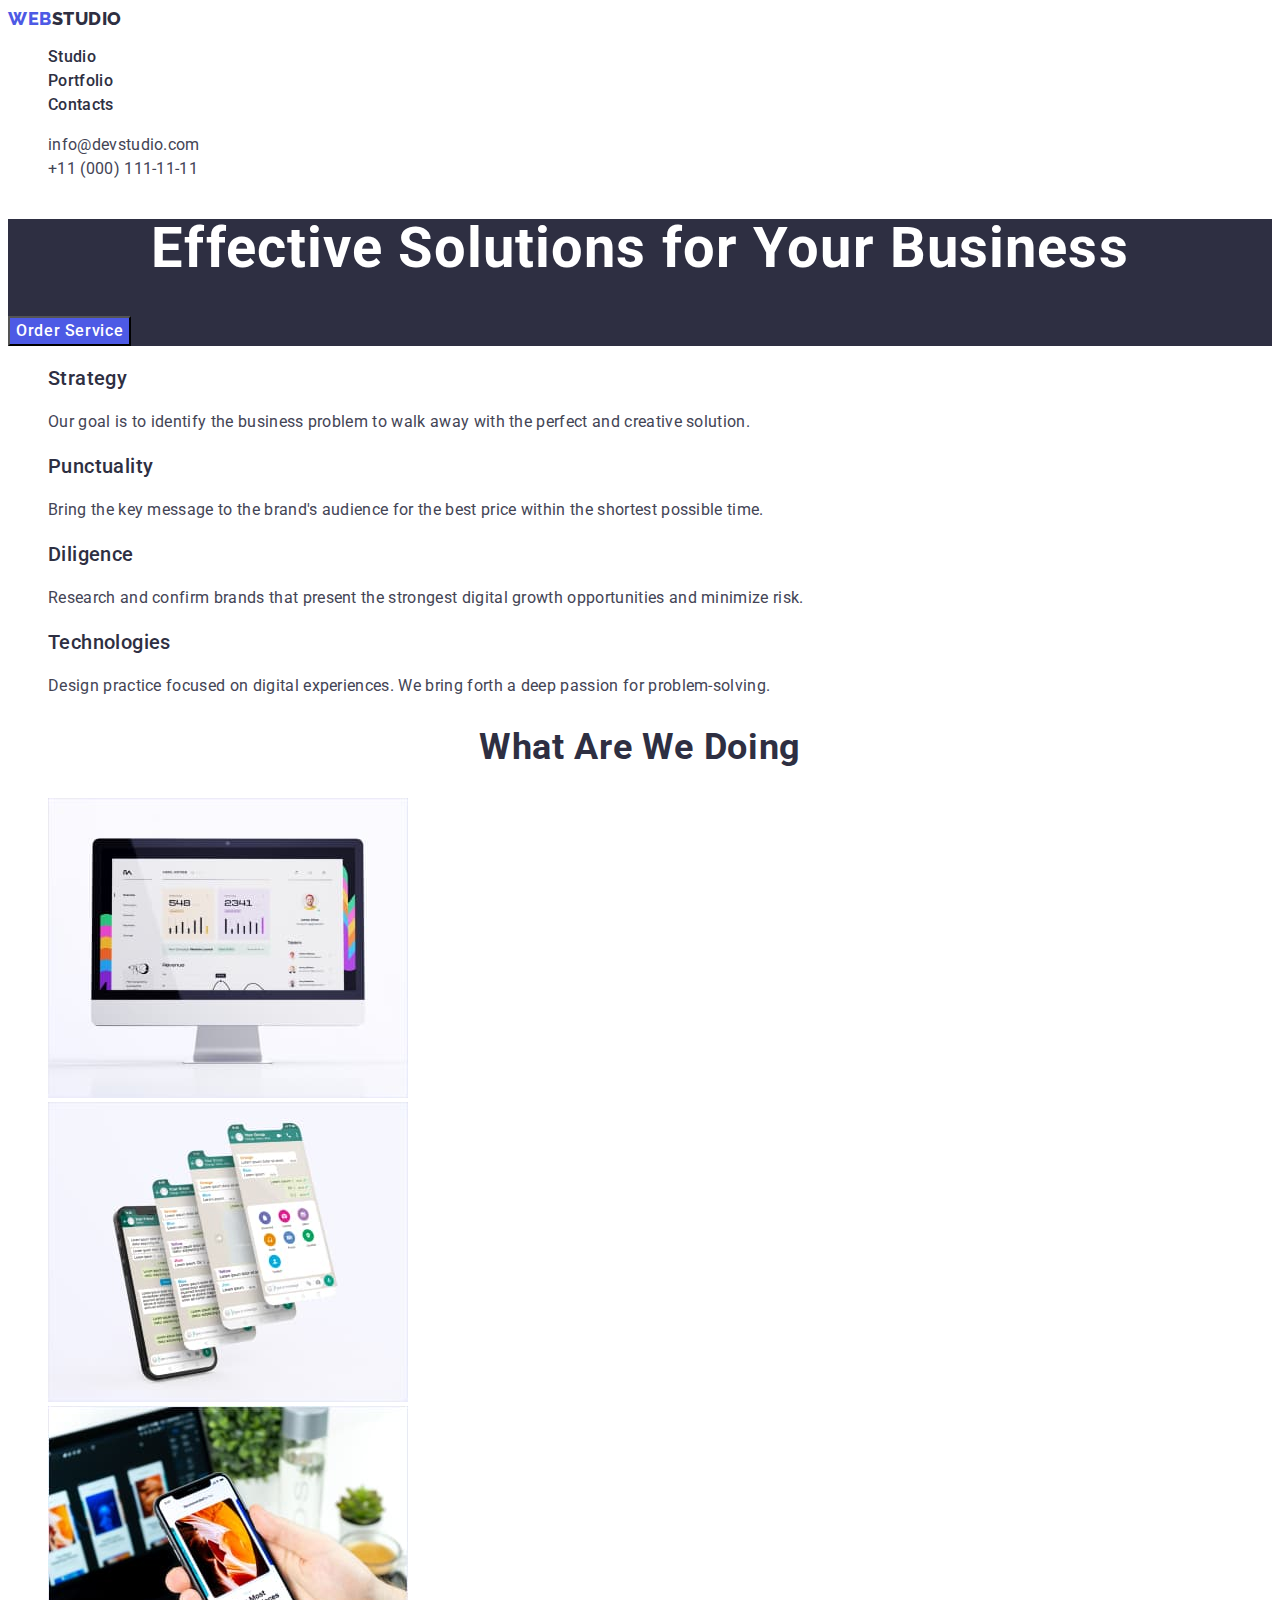
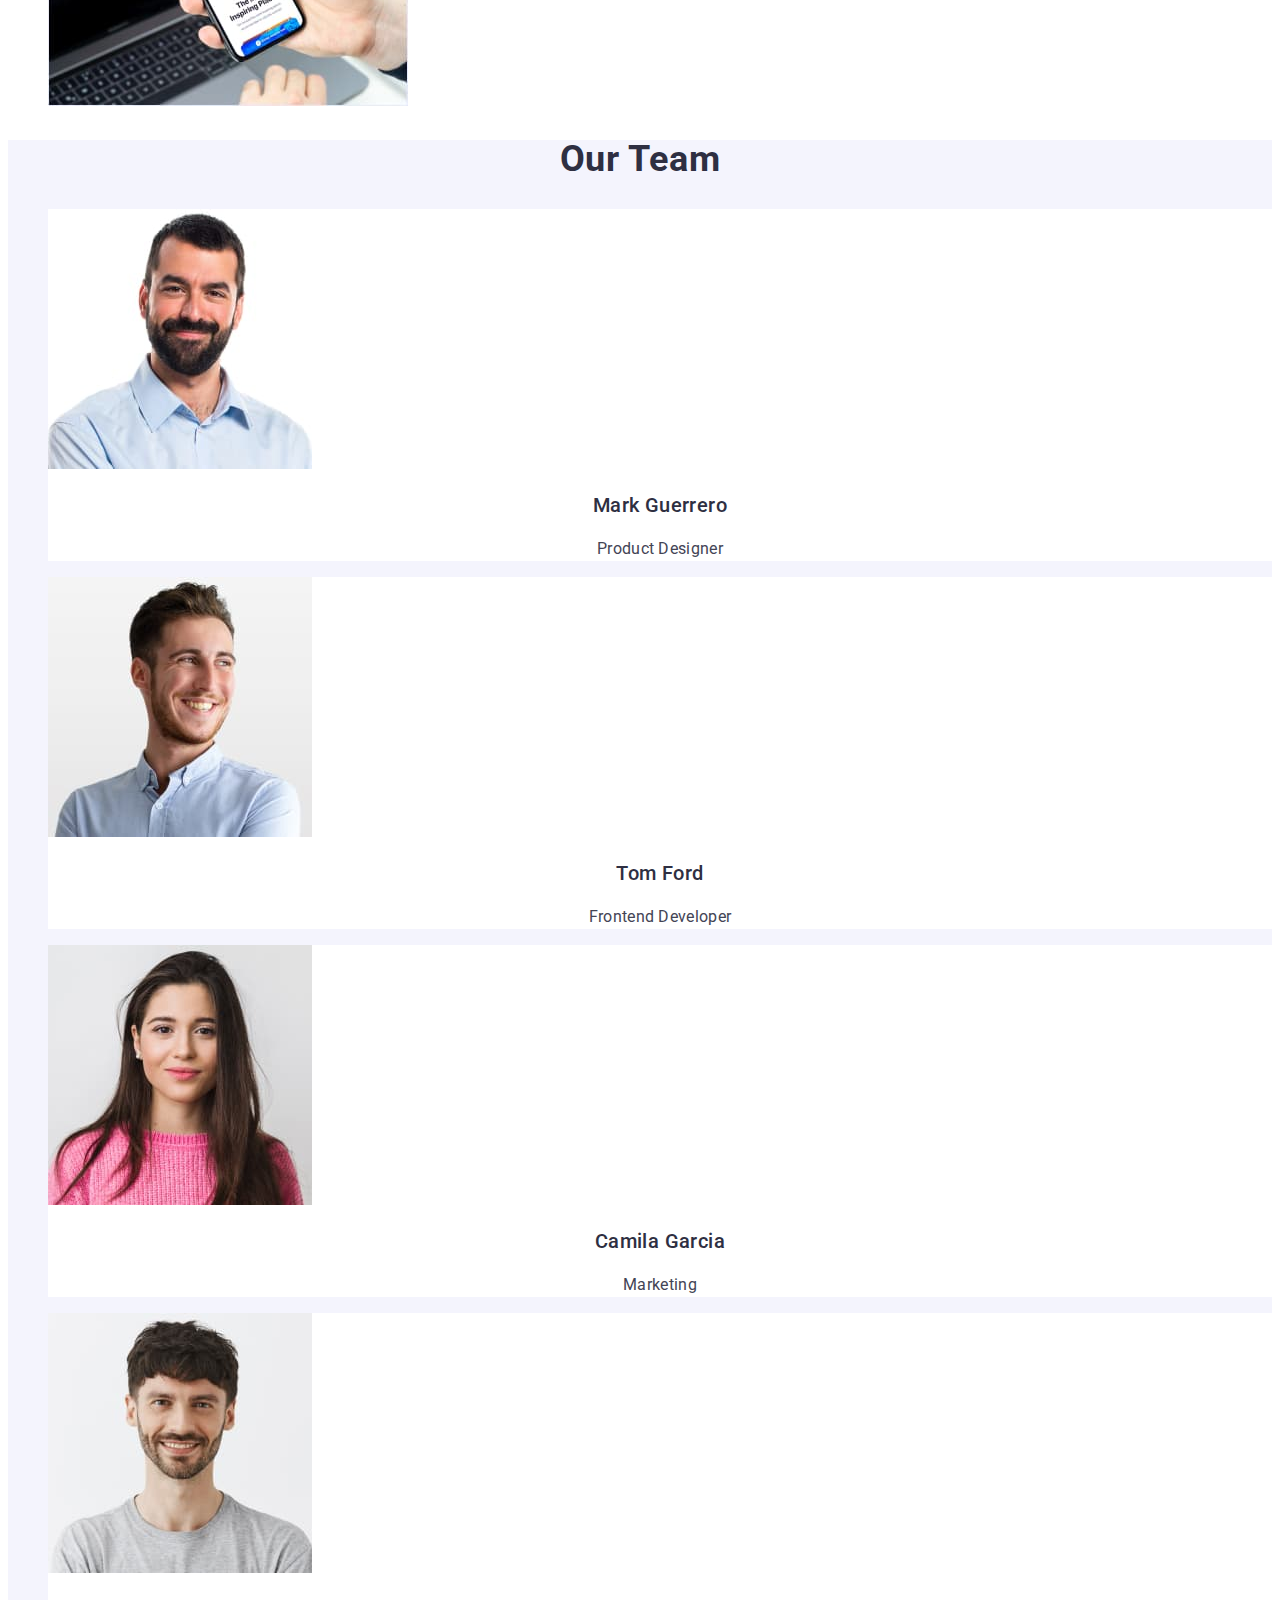
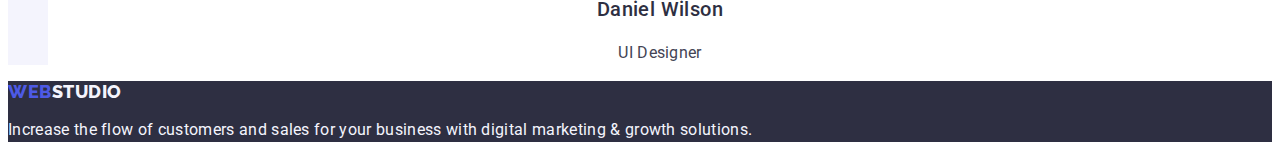
<file: index.html>
<!DOCTYPE html>
<html lang="en">
  <head>
    <meta charset="UTF-8" />
    <meta http-equiv="X-UA-Compatible" content="IE=edge" />
    <meta name="viewport" content="width=device-width, initial-scale=1.0" />
    <title>Студія</title>
    <link rel="preconnect" href="https://fonts.googleapis.com" />
    <link rel="preconnect" href="https://fonts.gstatic.com" crossorigin />
    <link
      href="https://fonts.googleapis.com/css2?family=Raleway:wght@800&family=Roboto:wght@400;500;700&display=swap"
      rel="stylesheet"
    />
    <link rel="stylesheet" href="./css/styles.css" />
  </head>
  <body>
    <header class="header">
      <nav>
        <a class="header-logo link" href="./index.html">
          Web
          <span class="header-studio">Studio</span>
        </a>
        <ul class="header-list list">
          <li class="header-item">
            <a class="header-link link" href="./index.html">Studio</a>
          </li>
          <li class="header-item">
            <a class="header-link link" href="./portfolio.html">Portfolio</a>
          </li>
          <li class="header-item">
            <a class="header-link link" href="">Contacts</a>
          </li>
        </ul>
      </nav>
      <address class="header-address">
        <ul class="address-list list">
          <li class="address-item">
            <a class="address-link link" href="mailto:info@devstudio.com">
              <span class="address-text">info@devstudio.com</span>
            </a>
          </li>
          <li class="address-item">
            <a class="address-link link" href="tel:+110001111111">
              <span class="address-text">+11 (000) 111-11-11</span>
            </a>
          </li>
        </ul>
      </address>
    </header>
    <main>
      <section class="hero">
        <h1 class="hero-title">Effective Solutions for Your Business</h1>
        <button class="hero-btn" type="button">Order Service</button>
      </section>
      <section class="features">
        <h2 hidden class="features-title">features</h2>
        <ul class="features-list list">
          <li class="features-item">
            <h3 class="features-top-text">Strategy</h3>
            <p class="features-bottom-text">
              Our goal is to identify the business problem to walk away with the
              perfect and creative solution.
            </p>
          </li>
          <li class="features-item">
            <h3 class="features-top-text">Punctuality</h3>
            <p class="features-bottom-text">
              Bring the key message to the brand's audience for the best price
              within the shortest possible time.
            </p>
          </li>
          <li class="features-item">
            <h3 class="features-top-text">Diligence</h3>
            <p class="features-bottom-text">
              Research and confirm brands that present the strongest digital
              growth opportunities and minimize risk.
            </p>
          </li>
          <li class="features-item">
            <h3 class="features-top-text">Technologies</h3>
            <p class="features-bottom-text">
              Design practice focused on digital experiences. We bring forth a
              deep passion for problem-solving.
            </p>
          </li>
        </ul>
      </section>
      <section class="products">
        <h2 class="products-title">What are we doing</h2>
        <ul class="products-list list">
          <li class="products-item">
            <img
              src="./images/img1.jpg"
              alt="desktop_app"
              width="360"
              height="300"
            />
          </li>
          <li class="products-item">
            <img
              src="./images/img2.jpg"
              alt="mobile_app"
              width="360"
              height="300"
            />
          </li>
          <li class="products-item">
            <img
              src="./images/img3.jpg"
              alt="crossplatform_app"
              width="360"
              height="300"
            />
          </li>
        </ul>
      </section>
      <section class="team">
        <h2 class="team-title">Our Team</h2>
        <ul class="team-list list">
          <li class="team-item">
            <img src="./images/mark.jpg" alt="mark" width="264" />
            <h3 class="team-top-text">Mark Guerrero</h3>
            <p class="team-bottom-text">Product Designer</p>
          </li>
          <li class="team-item">
            <img src="./images/tom.jpg" alt="tom" width="264" />
            <h3 class="team-top-text">Tom Ford</h3>
            <p class="team-bottom-text">Frontend Developer</p>
          </li>
          <li class="team-item">
            <img src="./images/camila.jpg" alt="camila" width="264" />
            <h3 class="team-top-text">Camila Garcia</h3>
            <p class="team-bottom-text">Marketing</p>
          </li>
          <li class="team-item">
            <img src="./images/daniel.jpg" alt="daniel" width="264" />
            <h3 class="team-top-text">Daniel Wilson</h3>
            <p class="team-bottom-text">UI Designer</p>
          </li>
        </ul>
      </section>
    </main>
    <footer class="footer">
      <a class="footer-logo link" href="./index.html">
        Web
        <span class="footer-studio">Studio</span>
      </a>
      <p class="footer-text">
        Increase the flow of customers and sales for your business with digital
        marketing & growth solutions.
      </p>
    </footer>
  </body>
</html>
</file>
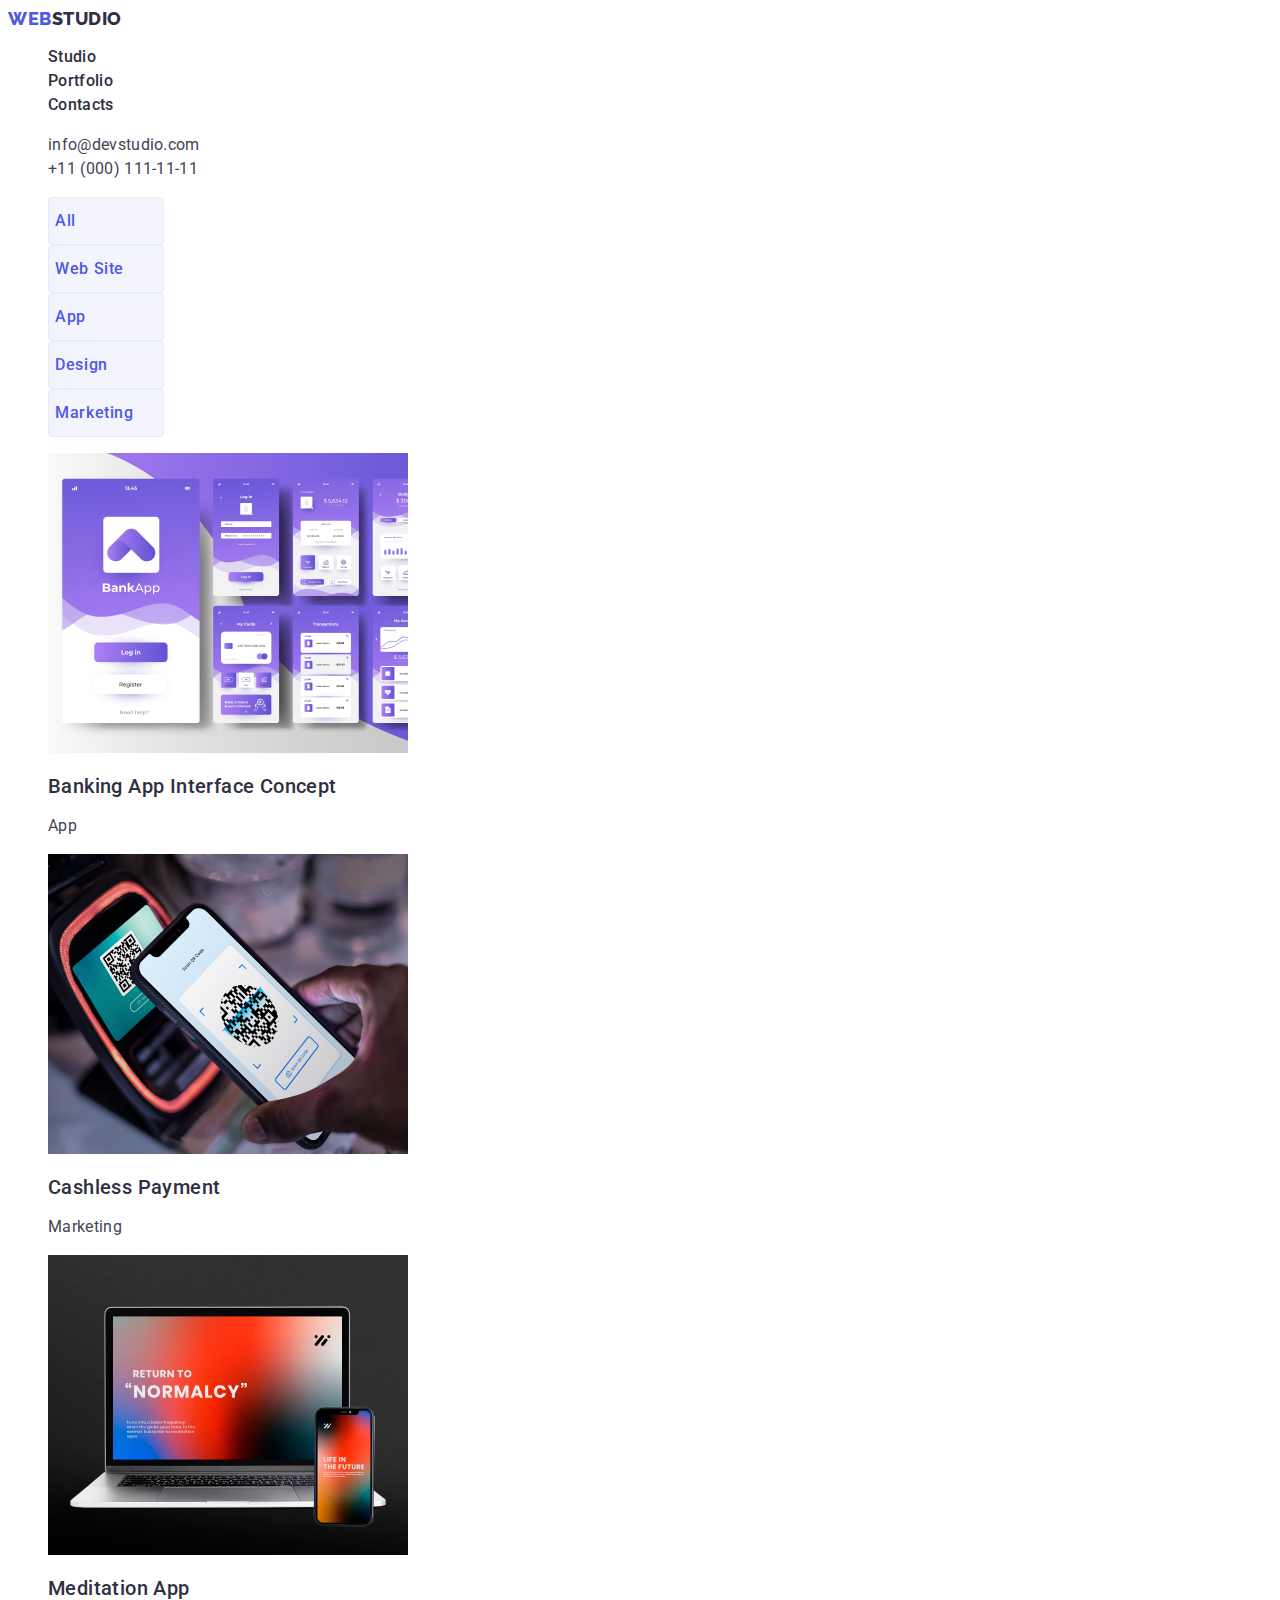
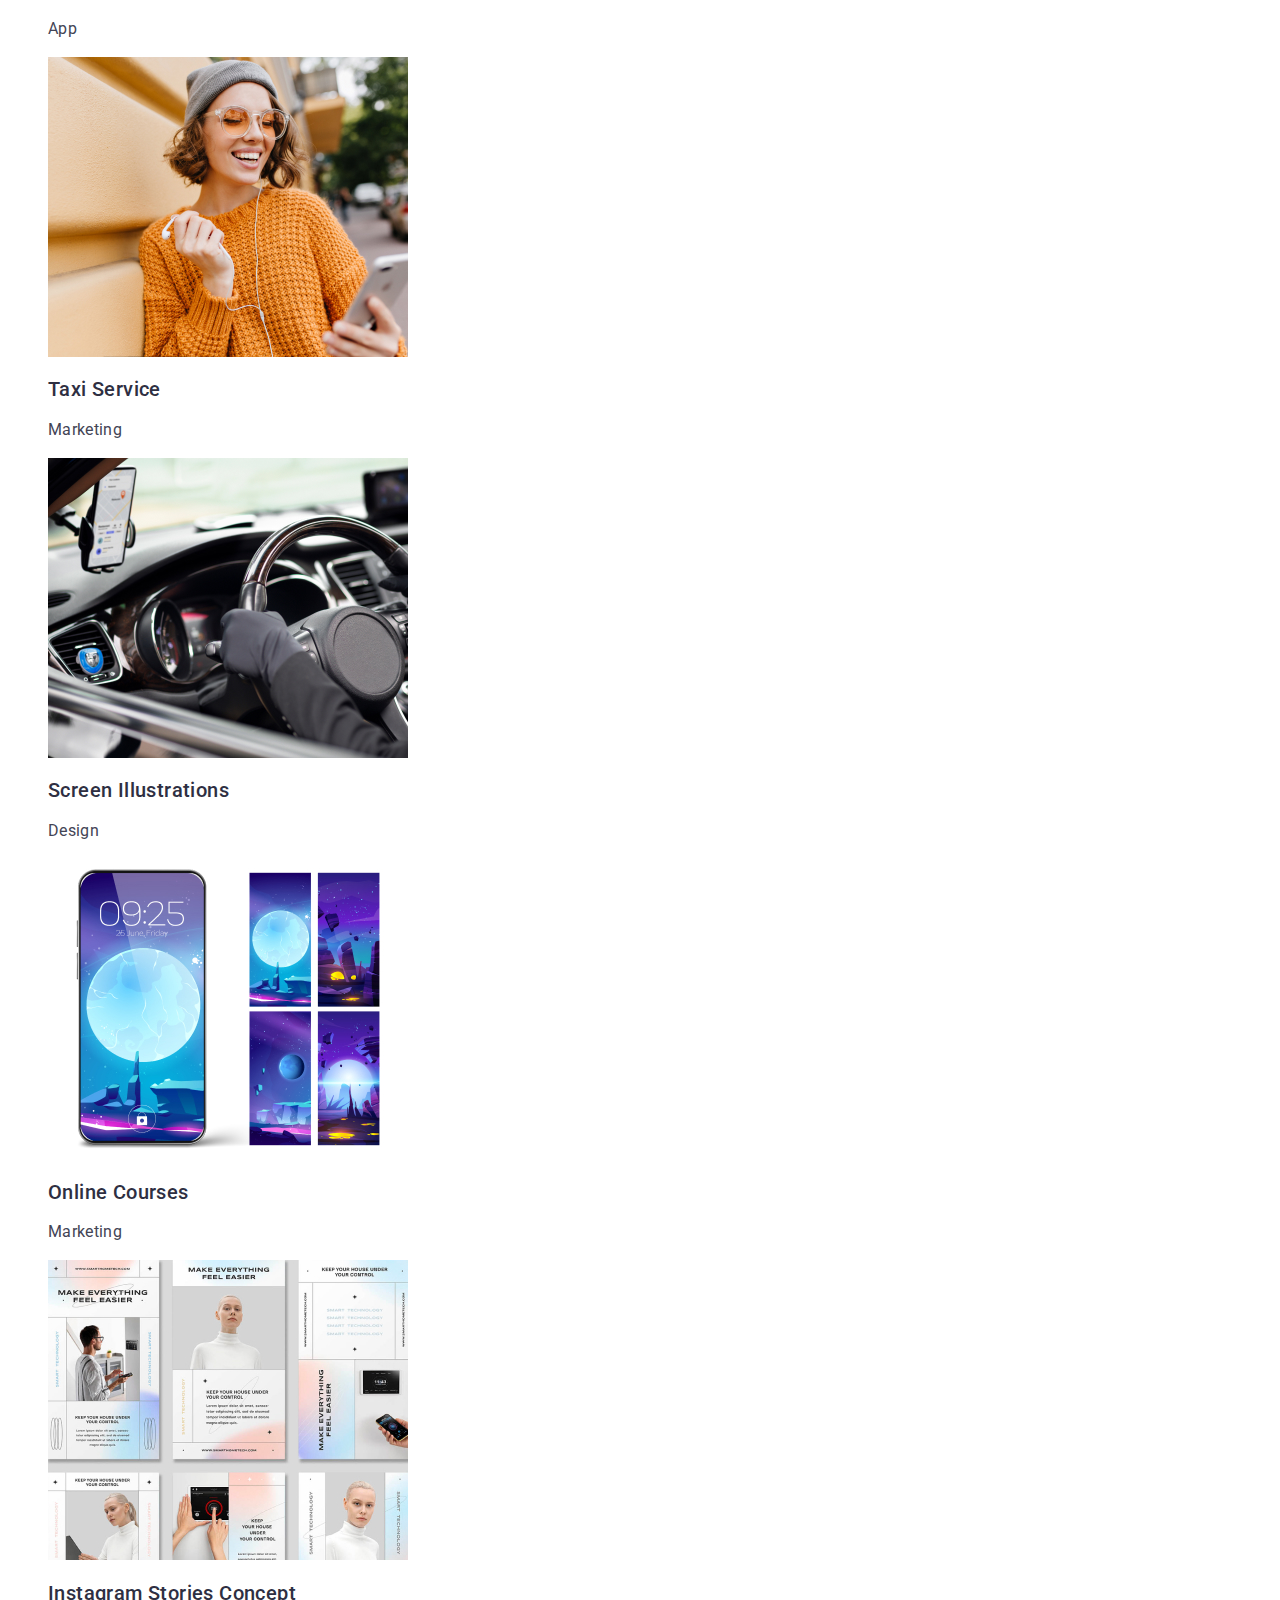
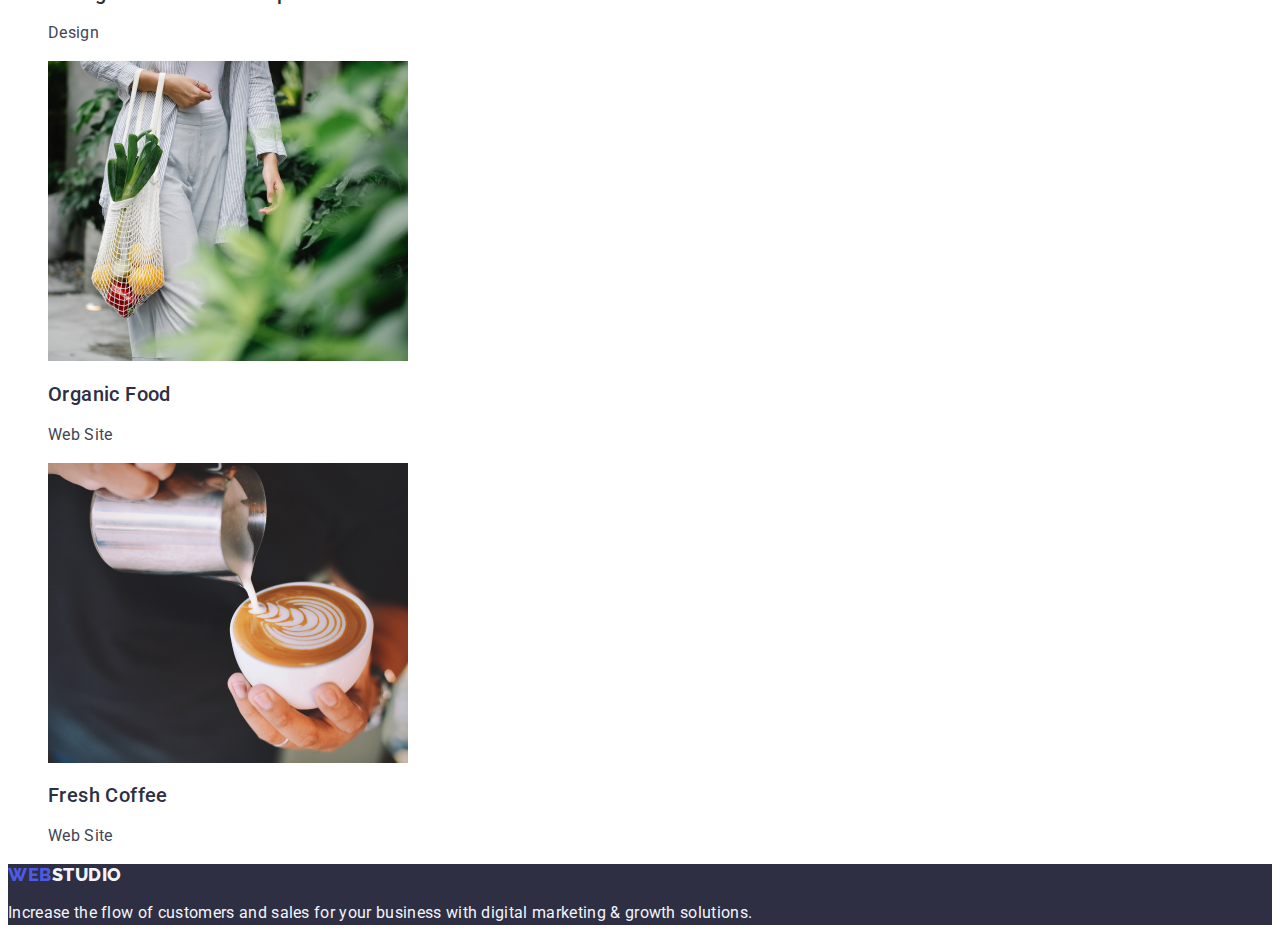
<file: portfolio.html>
<!DOCTYPE html>
<html lang="en">
  <head>
    <meta charset="UTF-8" />
    <meta http-equiv="X-UA-Compatible" content="IE=edge" />
    <meta name="viewport" content="width=device-width, initial-scale=1.0" />
    <title>Portfolio</title>
    <link rel="preconnect" href="https://fonts.googleapis.com" />
    <link rel="preconnect" href="https://fonts.gstatic.com" crossorigin />
    <link
      href="https://fonts.googleapis.com/css2?family=Raleway:wght@800&family=Roboto:wght@400;500;700&display=swap"
      rel="stylesheet"
    />
    <link rel="stylesheet" href="./css/styles.css" />
  </head>
  <body>
    <header class="header">
      <nav>
        <a class="header-logo link" href="./index.html">
          Web
          <span class="header-studio">Studio</span>
        </a>
        <ul class="header-list list">
          <li class="header-item">
            <a class="header-link link" href="./index.html">Studio</a>
          </li>
          <li class="header-item">
            <a class="header-link link" href="./portfolio.html">Portfolio</a>
          </li>
          <li class="header-item">
            <a class="header-link link" href="">Contacts</a>
          </li>
        </ul>
      </nav>
      <address class="header-address">
        <ul class="address-list list">
          <li class="address-item">
            <a class="address-link link" href="mailto:info@devstudio.com">
              <span class="address-text">info@devstudio.com</span>
            </a>
          </li>
          <li class="address-item">
            <a class="address-link link" href="tel:+110001111111">
              <span class="address-text">+11 (000) 111-11-11</span>
            </a>
          </li>
        </ul>
      </address>
    </header>
    <main>
      <section class="portfolio">
        <h1 class="portfolio-title" hidden>Portfolio</h1>
        <ul class="filters-list list">
          <li class="filters-item">
            <button class="filters-btn" type="button">All</button>
          </li>
          <li class="filters-item">
            <button class="filters-btn" type="button">Web Site</button>
          </li>
          <li class="filters-item">
            <button class="filters-btn" type="button">App</button>
          </li>
          <li class="filters-item">
            <button class="filters-btn" type="button">Design</button>
          </li>
          <li class="filters-item">
            <button class="filters-btn" type="button">Marketing</button>
          </li>
        </ul>
        <ul class="projects-list list">
          <li class="projects-item">
            <a class="projects-link link" href="">
              <img
                src="./images/potfolio-img-1.jpg"
                alt="interface of app"
                width="360"
                height="300"
              />
              <h2 class="projects-top-text">Banking App Interface Concept</h2>
              <p class="projects-bottom-text">App</p>
            </a>
          </li>
          <li class="projects-item">
            <a class="projects-link link" href="">
              <img
                src="./images/potfolio-img-2.jpg"
                alt="pay with qr"
                width="360"
                height="300"
              />
              <h2 class="projects-top-text">Cashless Payment</h2>
              <p class="projects-bottom-text">Marketing</p>
            </a>
          </li>
          <li class="projects-item">
            <a class="projects-link link" href="">
              <img
                src="./images/potfolio-img-3.jpg"
                alt="interface of app on laptop"
                width="360"
                height="300"
              />
              <h2 class="projects-top-text">Meditation App</h2>
              <p class="projects-bottom-text">App</p>
            </a>
          </li>
          <li class="projects-item">
            <a class="projects-link link" href="">
              <img
                src="./images/potfolio-img-4.jpg"
                alt="arms on wheel"
                width="360"
                height="300"
              />
              <h2 class="projects-top-text">Taxi Service</h2>
              <p class="projects-bottom-text">Marketing</p>
            </a>
          </li>
          <li class="projects-item">
            <a class="projects-link link" href="">
              <img
                src="./images/potfolio-img-5.jpg"
                alt="wallpaper on phone desktop"
                width="360"
                height="300"
              />
              <h2 class="projects-top-text">Screen Illustrations</h2>
              <p class="projects-bottom-text">Design</p>
            </a>
          </li>
          <li class="projects-item">
            <a class="projects-link link" href="">
              <img
                src="./images/potfolio-img-6.jpg"
                alt="girl with phone"
                width="360"
                height="300"
              />
              <h2 class="projects-top-text">Online Courses</h2>
              <p class="projects-bottom-text">Marketing</p>
            </a>
          </li>
          <li class="projects-item">
            <a class="projects-link link" href="">
              <img
                src="./images/potfolio-img-7.jpg"
                alt="examples of istagram stories"
                width="360"
                height="300"
              />
              <h2 class="projects-top-text">Instagram Stories Concept</h2>
              <p class="projects-bottom-text">Design</p>
            </a>
          </li>
          <li class="projects-item">
            <a class="projects-link link" href="">
              <img
                src="./images/potfolio-img-8.jpg"
                alt="bag with vegetables and fruits"
                width="360"
                height="300"
              />
              <h2 class="projects-top-text">Organic Food</h2>
              <p class="projects-bottom-text">Web Site</p>
            </a>
          </li>
          <li class="projects-item">
            <a class="projects-link link" href="">
              <img
                src="./images/potfolio-img-9.jpg"
                alt="latte art"
                width="360"
                height="300"
              />
              <h2 class="projects-top-text">Fresh Coffee</h2>
              <p class="projects-bottom-text">Web Site</p>
            </a>
          </li>
        </ul>
      </section>
    </main>
    <footer class="footer">
      <a class="footer-logo link" href="./index.html">
        Web
        <span class="footer-studio">Studio</span>
      </a>
      <p class="footer-text">
        Increase the flow of customers and sales for your business with digital
        marketing & growth solutions.
      </p>
    </footer>
  </body>
</html>
</file>
<file: css/styles.css>
:root {
  --primary-brand-color: #4d5ae5;
  --pressed-state-color: #404bbf;
  --dark-color: #2e2f42;
  --success-color: #31d0aa;
  --text-color: #434455;
  --subtle-text-color: #8e8f99;
  --accent-color: #e7e9fc;
  --light-color: #f4f4fd;
  --modal-overlay-color: #2e2f42;
  --hero-background-color: #2e2f42;
  --white-background-color: #ffffff;
  --modal-background: #fcfcfc;
}

body {
  font-family: Roboto, sans-serif;
  background-color: var(--white-background-color);
  color: var(--text-color);
}

.link {
  text-decoration: none;
}

.list {
  list-style: none;
}

/* ----------------------------HEADER-------------------------------------- */

.header-logo {
  width: 44px;
  height: 21px;
  font-family: "Raleway", sans-serif;
  font-style: normal;
  font-weight: 800;
  font-size: 18px;
  line-height: 1.17;
  display: flex;
  align-items: center;
  letter-spacing: 0.03em;
  text-transform: uppercase;
  color: var(--primary-brand-color);
}

.header-studio {
  width: 71px;
  height: 21px;
  font-family: "Raleway", sans-serif;
  font-style: normal;
  font-weight: 800;
  font-size: 18px;
  line-height: 1.17;
  display: flex;
  align-items: center;
  letter-spacing: 0.03em;
  text-transform: uppercase;
  color: var(--dark-color);
}

.header-link {
  font-weight: 500;
  font-size: 16px;
  line-height: 1.5;
  letter-spacing: 0.02em;
  color: var(--dark-color);
}

.header-link:is(:hover, :focus) {
  font-weight: 500;
  font-size: 16px;
  line-height: 1.5;
  letter-spacing: 0.02em;
  color: var(--pressed-state-color);
}

.header-address {
  font-style: normal;
}

.address-link {
  font-size: 16px;
  line-height: 1.5;
  letter-spacing: 0.02em;
  color: var(--text-color);
}

.address-link:is(:hover, :focus) {
  color: var(--pressed-state-color);
}
/* ----------------------------HERO-------------------------------------- */

.hero {
  background-color: var(--hero-background-color);
}

.hero-title {
  font-size: 56px;
  line-height: 1.07;
  text-align: center;
  letter-spacing: 0.02em;
  color: var(--white-background-color);
}

.hero-btn {
  font-family: inherit;
  font-weight: 500;
  font-size: 16px;
  line-height: 1.5;
  display: flex;
  align-items: center;
  letter-spacing: 0.04em;
  color: var(--white-background-color);
  cursor: pointer;
  background-color: var(--primary-brand-color);
}

.hero-btn:is(:hover, :focus) {
  background: var(--pressed-state-color);
  box-shadow: 0px 4px 4px rgba(0, 0, 0, 0.15);
  border-radius: 4px;
}

/* ----------------------------FEATURES-------------------------------------- */

.features-top-text {
  font-weight: 500;
  font-size: 20px;
  line-height: 1.2;
  letter-spacing: 0.02em;
  color: var(--dark-color);
}

.features-bottom-text {
  font-size: 16px;
  line-height: 1.5;
  letter-spacing: 0.02em;
}

/* ----------------------------PRODUCTS-------------------------------------- */

.products-title {
  font-size: 36px;
  line-height: 1.11;
  text-align: center;
  letter-spacing: 0.02em;
  text-transform: capitalize;
  color: var(--dark-color);
}

/* ----------------------------TEAM-------------------------------------- */

.team {
  background-color: var(--light-color);
}

.team-item {
  background-color: var(--white-background-color);
}
.team-title {
  font-size: 36px;
  line-height: 1.11;
  text-align: center;
  letter-spacing: 0.02em;
  text-transform: capitalize;
  color: var(--dark-color);
}

.team-top-text {
  font-weight: 500;
  font-size: 20px;
  line-height: 1.2;
  text-align: center;
  letter-spacing: 0.02em;
  color: var(--dark-color);
}
.team-bottom-text {
  font-size: 16px;
  line-height: 1.5;
  text-align: center;
  letter-spacing: 0.02em;
}

/* ----------------------------FOOTER-------------------------------------- */

.footer {
  background-color: var(--dark-color);
}
.footer-text {
  font-size: 16px;
  line-height: 1.5;
  letter-spacing: 0.02em;
  color: var(--light-color);
}

.footer-logo {
  font-family: "Raleway", sans-serif;
  font-weight: 800;
  font-size: 18px;
  line-height: 1.17;
  display: flex;
  align-items: center;
  letter-spacing: 0.03em;
  text-transform: uppercase;
  color: var(--primary-brand-color);
}

.footer-studio {
  font-family: "Raleway", sans-serif;
  font-weight: 800;
  font-size: 18px;
  line-height: 1.17;
  display: flex;
  align-items: center;
  letter-spacing: 0.03em;
  text-transform: uppercase;
  color: var(--light-color);
}

/* ----------------------------PORTFOLIO-------------------------------------- */

/* ----------------------------FILTERS-------------------------------------- */

.filters-btn {
  width: 116px;
  height: 48px;
  background-color: var(--light-color);
  border: 1px solid #e7e9fc;
  border-radius: 4px;
  font-family: inherit;
  font-style: normal;
  font-weight: 500;
  font-size: 16px;
  line-height: 1.5;
  display: flex;
  align-items: center;
  text-align: center;
  letter-spacing: 0.04em;
  color: var(--primary-brand-color);
  cursor: pointer;
}
.filters-btn:is(:hover, :focus) {
  background-color: var(--pressed-state-color);
  box-shadow: 0px 3px 1px rgba(0, 0, 0, 0.1), 0px 2px 1px rgba(0, 0, 0, 0.08),
    0px 2px 2px rgba(0, 0, 0, 0.12);
  border-radius: 4px;
  color: var(--white-background-color);
}

/* ----------------------------PROJECTS-------------------------------------- */

.projects-top-text {
  font-weight: 500;
  font-size: 20px;
  line-height: 1.2;
  letter-spacing: 0.02em;
  color: var(--modal-overlay-color);
}

.projects-bottom-text {
  font-size: 16px;
  line-height: 1.5;
  letter-spacing: 0.02em;
  color: var(--text-color);
}
</file>
